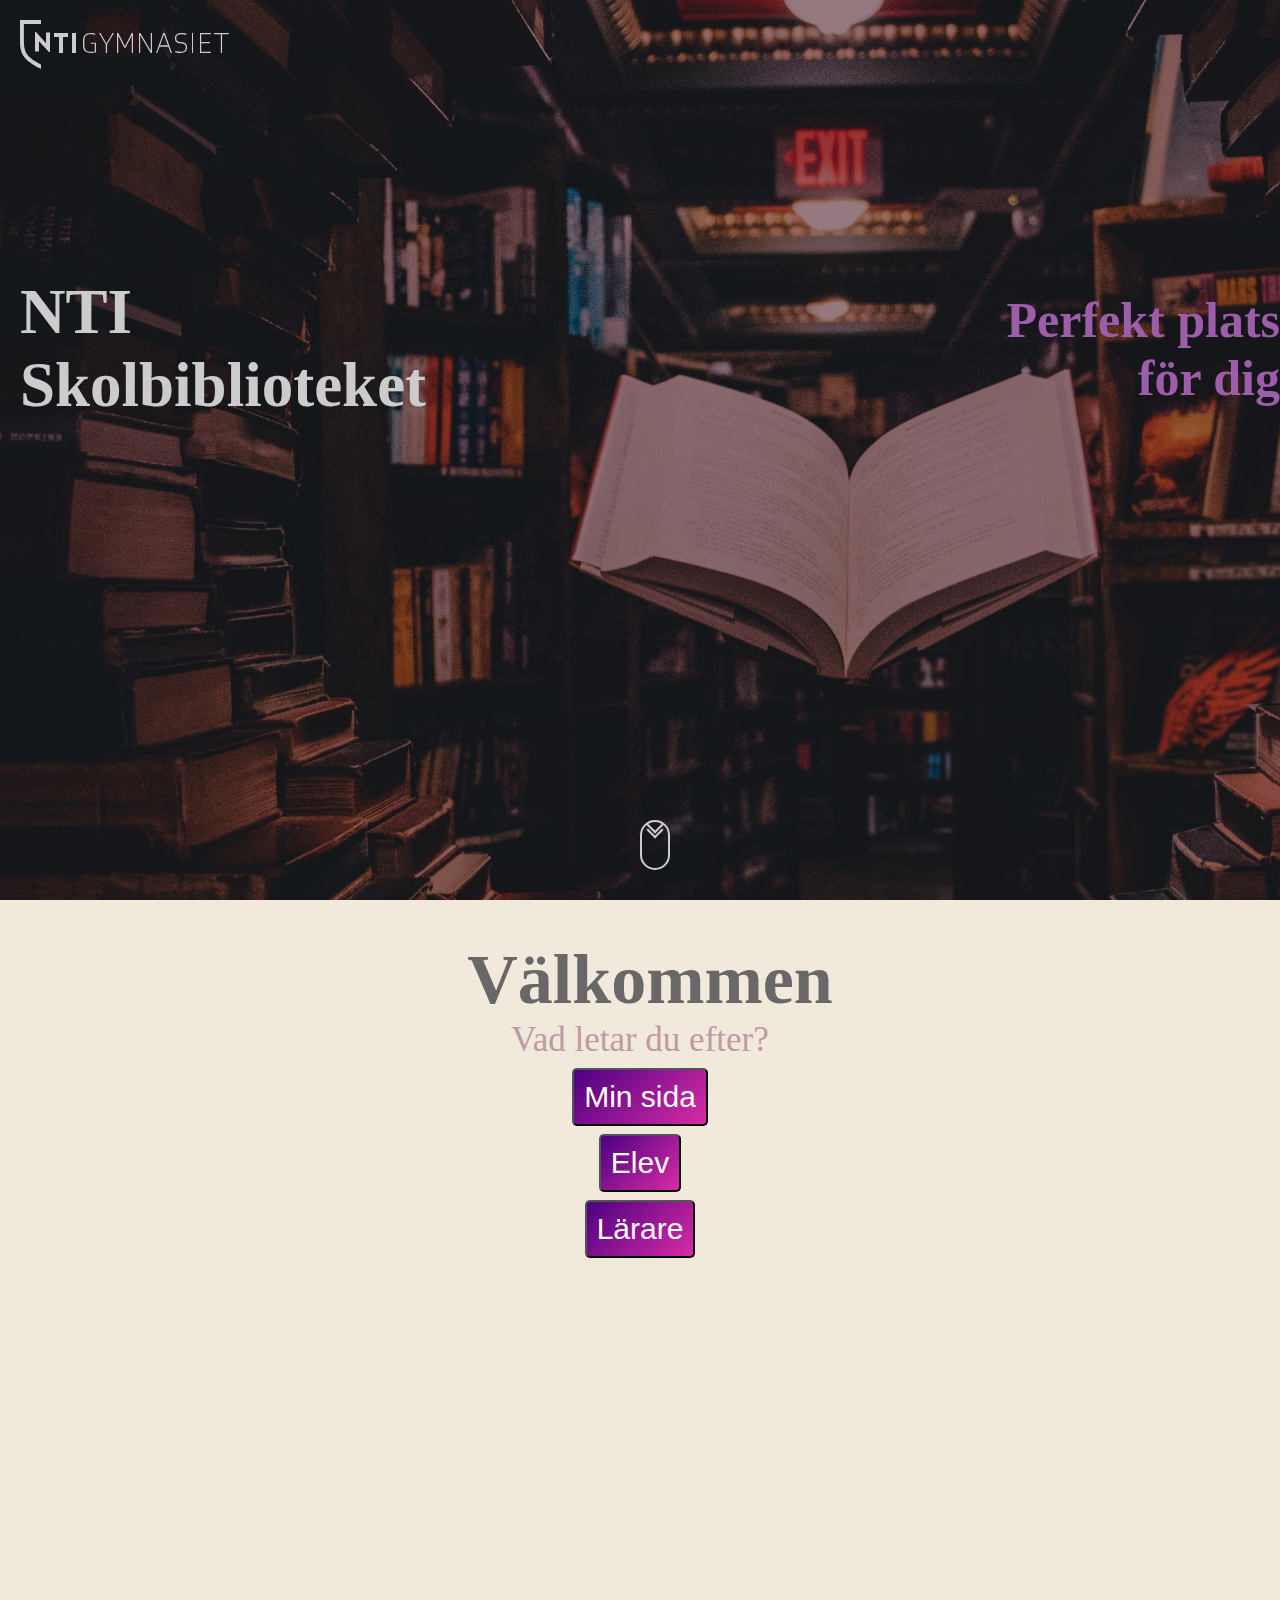
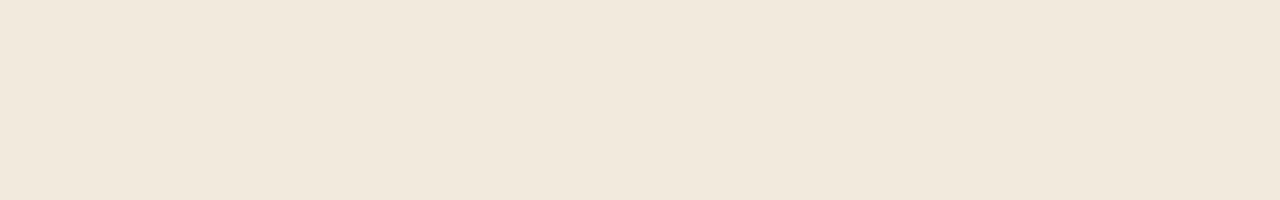
<file: GYA/GYA/gymnasiearbete/arrow.html>
<!DOCTYPE html>
<html lang="sv">
<head>
    <meta charset="utf-8">
    <meta name="viewport" content="width=device-width, initial-scale=1">
    <title>Document</title>
    <link rel="stylesheet" href="arrow.css">
</head>
<body>
   <section id="sec-1">
        <header>
            <div>
                <a href="https://www.ntigymnasiet.se/stockholm/">
                <img src="./bilder/nti_logo.svg"></a>
            </div>
        </header>
  
       <div class="container">
           <div class="start">
               <h1> NTI <br>
                Skolbiblioteket</h1>
           </div>
           <div class="start1">
               <h2>Perfekt plats <br>
                för dig</h2>
           </div> 
           <a class="scroll-down-holder" href="#sec-2"> 
           <div class="scroll-down"></div>
           </a>
       </div>
   </section>
   <section id="sec-2">
        <main>
            <div class="content">
                <div class="main-title animate__animated animate__fadeIn">
                    <h1 class="h1Sec">Välkommen</h1>
                </div>
                <div class="wrapperbtn">
                    <span class="title animate__animated animate__fadeInDown">Vad letar du efter?</span>
                    <a href="min-sida.html">
                        <button type="button">Min sida</button>
                    </a>

                    <a href="elev.html">
                    <button type="button"> Elev</button>
                    </a>
                    <a href="larare.html">
                        <button type="button"> Lärare</button>
                    </a>
                </div>
            </div>
        </main>
       
   </section>
</body>
</html>
</file>
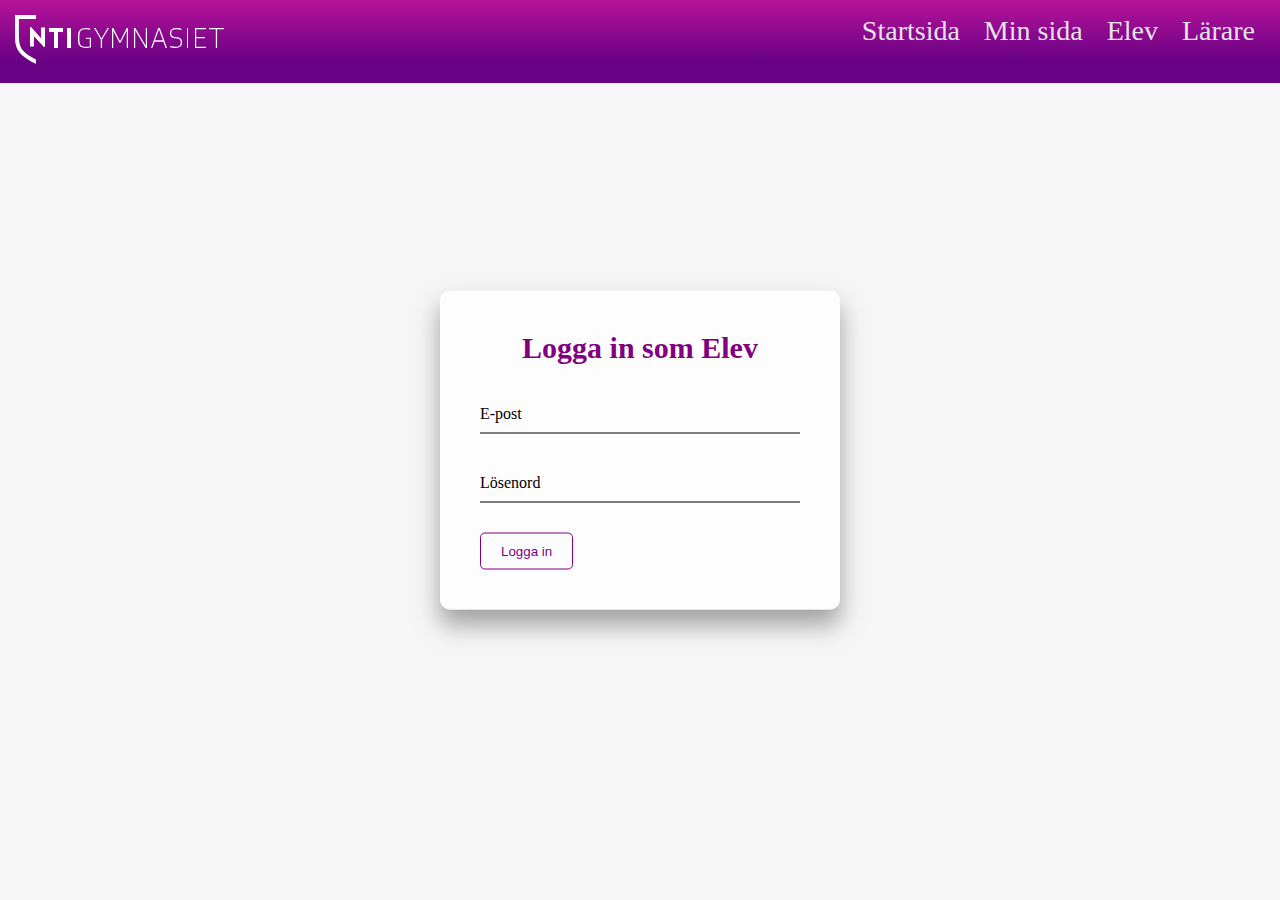
<file: GYA/GYA/gymnasiearbete/elev.html>
<!DOCTYPE html>
<html lang="sv">
<head>
    <meta charset="utf-8">
    <meta name="viewport" content="width=device-width, initial-scale=1">
    <title>Elevsida</title>
    <link rel="stylesheet" href="style.css">
</head>
<body>
    <header>
            <nav class="top">
                <div>
                    <a href="https://www.ntigymnasiet.se/stockholm/"><img id="nti" src="./bilder/nti_logo.svg" alt="nti"></a> 
                </div>
            <ul class="meny">
                <a href="index.html"><li>Startsida</li></a>
                <a href="min-sida.html"><li>Min sida</li></a>
                <a href="elev.html"><li>Elev</li></a>
                <a href="larare.html"><li>Lärare</li></a>
            </ul>
            </nav> 
    
    </header>
    <main>
        <div class="inloggningsBox">
            <h2>Logga in som Elev</h2>
            <form>
                <div class="inputBox">
                    <input type="text" name="" required= "">
                    <label>E-post</label> 
                </div>
                <div class="inputBox">
                    <input type="password" name="" required= "">
                    <label>Lösenord</label> 
                </div>
                <input type="submit" name="" value="Logga in">
            </form>
        </div>
        <!-- <div class="box">
            <form>
                <h4>Logga in som elev</h4>
                <input for="logga" type="text" placeholder="E-post"></input>
                <input for="logga" type="password" placeholder="Lösenord"></input> <br>
                <button>Logga in</button>
            </form>
        </div> -->
    </main>
</body>
</html>
</file>
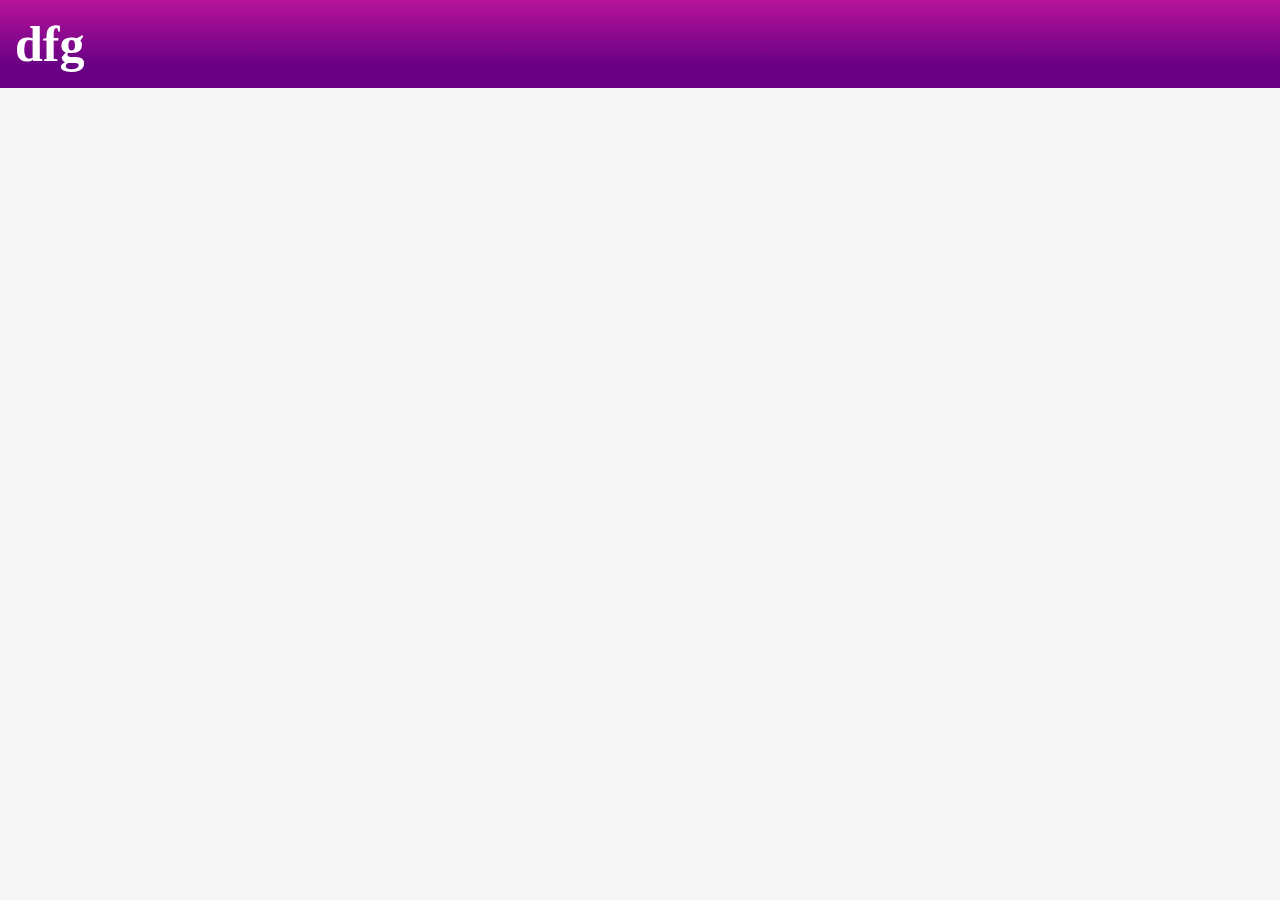
<file: GYA/GYA/gymnasiearbete/kontakt.html>
<!DOCTYPE html>
<html lang="sv">
<head>
    <meta charset="utf-8">
    <meta name="viewport" content="width=device-width, initial-scale=1">
    <title></title>
    <link rel="stylesheet" href="style.css">
</head>
<body>
    <nav class="top">
        <h1>dfg</h1>
    </nav>
</body>
</html>
</file>
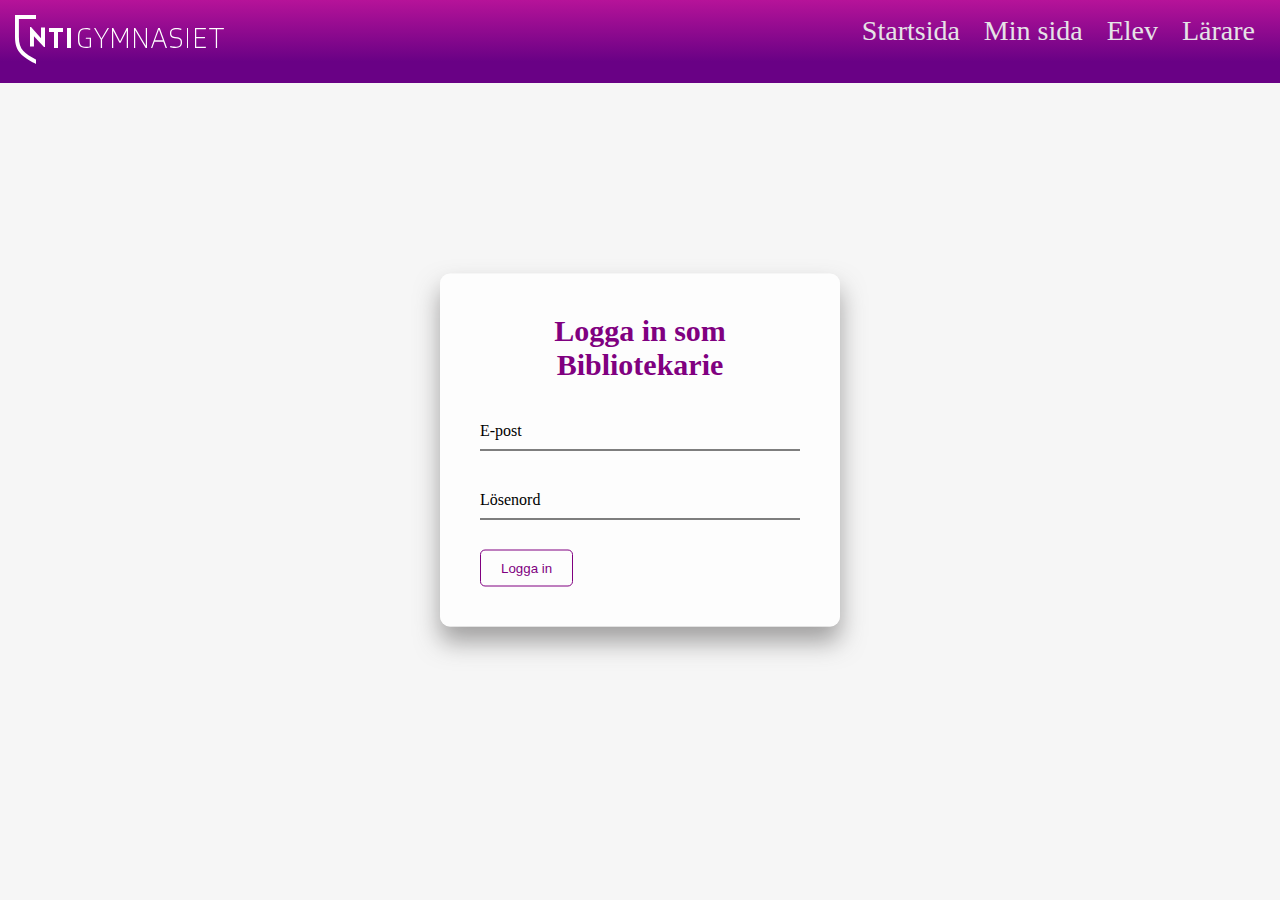
<file: GYA/GYA/gymnasiearbete/larare.html>
<!DOCTYPE html>
<html lang="sv">
<head>
    <meta charset="utf-8">
    <meta name="viewport" content="width=device-width, initial-scale=1">
    <title>Lärarens sida</title>
    <link rel="stylesheet" href="style.css">
</head>
<body>
    <header>
        <div class="top">
            <nav>
                <div>
                    <a href="https://www.ntigymnasiet.se/stockholm/"><img id="nti" src="./bilder/nti_logo.svg" alt="nti"></a> 
                </div>
            <ul class="meny">
                <a href="index.html"><li>Startsida</li></a>
                <a href="min-sida.html"><li>Min sida</li></a>
                <a href="elev.html"><li>Elev</li></a>
                <a href="larare.html"><li>Lärare</li></a>
            </ul>
            </nav>
        </div>
    </header>
    <main>
        <div class="inloggningsBox">
            <h2>Logga in som Bibliotekarie</h2>
            <form>
                <div class="inputBox">
                    <input type="text" name="" required= "">
                    <label>E-post</label> 
                </div>
                <div class="inputBox">
                    <input type="password" name="" required= "">
                    <label>Lösenord</label> 
                </div>
                <input type="submit" name="" value="Logga in">
            </form>
        </div>
        <!-- <div class="box">
            <form>
                <h4>Logga in som elev</h4>
                <input for="logga" type="text" placeholder="E-post"></input>
                <input for="logga" type="password" placeholder="Lösenord"></input> <br>
                <button>Logga in</button>
            </form>
        </div> -->
    </main>
    
</body>
</html>
</file>
<file: GYA/GYA/gymnasiearbete/arrow.css>
*{
    padding: 0;
    margin: 0;
    box-sizing: border-box;
}
html{
    font-size: 40px;
    font-family:'Monteserrat';
    scroll-behavior: smooth;
}
section {
    min-height: 100vh;
    width: 100%;
    /* display: flex;
    align-items: center;
    justify-content: center; */
}
.h1Sec{
    margin-top: 40px;
    font-size: 70px;
    color: rgb(105, 103, 103);
    text-decoration: none;
}
h1{
    font-size: 63px;
    color: white;
    text-decoration: none;
    margin-left: 20px;
}
h2{
    font-size: 50px;
    color: rgb(195, 117, 211);
    text-decoration: none;
    text-align: right;
}
.container {
    width: 100%;
    height: 500px;
   display: flex;
   justify-content: space-between;
   align-items: center;
}
header{
    margin-top: 0;
    width: 100%;
    display: flex;
    align-items: left;
    padding: 20px;
}
#sec-1 {
    background-image: url("./bilder/book2.jpg");
    background-size: cover;
    /* background-color: #a972d3; */
    background-color: #be9aa4;
    background-blend-mode: multiply;
    filter: brightness(80%);
    transform: translateZ(-1px);
}
#sec-2{
    background-color: #f1e9db;
}
.scroll-down {
    height: 50px;
    width: 30px;
    border: 2px solid rgb(255, 255, 255);
    position: absolute;
    left: 50%;
    bottom: 20px;
    border-radius: 50px;
    cursor: pointer;
}
.scroll-down-holder {
    position: absolute;
    margin-left: auto;
    margin-right: auto;
    width: fit-content;
    height: fit-content;
    left: 0;
    right: 0;
    bottom: 10px;
    top: auto;

}

.scroll-down::before,
.scroll-down::after {
    content: '';
    position: absolute;
    top: 20%;
    left: 50%;
    border: 2px solid rgb(255, 255, 255);
    height: 10px;
    width: 10px;
    transform: translate(-50%, -100%) rotate(45deg);
    border-top: transparent;
    border-left: transparent;
    animation: scroll-down 1s ease-in-out infinite;
}
.scroll-down::after {
    top: 30%;
    animation-delay: .3s;
}
@keyframes scroll-down {
    0%{
        opacity: 0;
    }
    30% {
        opacity: 1;
    }
    60% {
        opacity: 1;
    }
    100%{
        opacity: 0;
        top: 90%;
    }
}

/* meny */
main {
    width: 100%;
    height: 100%;
    display: flex;
    align-items: center;
}


main .content {
    width: 100%;
    height: 100%;
    display: flex;
    align-items: center;
    flex-direction: column;
    align-items: center;
}

main .content .main-title {
    max-width: 350px;
    width: 100%;
    text-align: center;
    font-size: 30px;
    color: #503d4f;

}
main .content .wrapperbtn {
    max-width: 350px;
    width: 100%;
    display: flex;
    flex-direction: column;
    align-items: center;
}
main .content .title {
    color: #be9aa4;
    font-size: 35px;
    width: 100%;
    text-align: center;
}
main .content .wrapperbtn button {
    background-image: linear-gradient(-45deg, #d82ca4 0, rgb(76, 0, 130) 100%);
    padding: 10px;
    margin-top: 8px;
    width: 100%;
    font-size: 20px;
    color: white;
    border-radius: 5px;
    font-size: 20px;
}
main .content .wrapperbtn button:hover {
    background-image: linear-gradient(-45deg, rgb(76, 0, 130), #d82ca4 0,  100%);
}
main .content .wrapperbtn button a{
    text-decoration: none;
    color: rgb(255, 255, 255);
}
@media (min-width:1100px) {
   
    main .content .main-title {
        font-size: 40px;
        max-width: none;
    }
    main .content .wrapperbtn {
        max-width: none;
    }
    main .content .wrapperbtn button {
        font-size: 30px;
        max-width: 500px;
    }

}
</file>
<file: GYA/GYA/gymnasiearbete/style.css>
/* Enkel CSS-reset */
html {
    box-sizing: border-box;
}
*, *:before, *:after {
    box-sizing: inherit;
}
body, h1, h2, h3, h4, h5, h6, p, ul {
    margin: 0;
    padding: 0;
}
body {
    width: auto;
    height: auto;
    background-color: #F6F6F6;
}
header {
    height: auto;
    display: flex;
    flex-direction: column;
}


/* Top */
.container{
    background-image: url("./bilder/book.jpg");
    background-color: #C26BFF;
    background-blend-mode: multiply;
    filter: brightness(70%);
    transform: translateZ(-1px);
}
nav {
    display: flex;
    justify-content: space-between;
    padding: 15px;
}

.container-bottom {
    padding-top: 40px;
    padding-bottom: 40px;
    height: 100%;
    display: flex;
    flex-direction: row;
    justify-content: space-evenly;
    
    /* parallax */    
    transform: translateZ(0);
      
}
.vertical{
    display: flex;
    flex-direction: column;
    align-items: center;
}

header a {
    text-decoration: none;
    cursor: pointer;
    color: rgb(218, 218, 218);
}
header a:hover {
    cursor: pointer;
}

header ul li {
    display: inline;
    font-size: 28px;
    color: rgb(230, 227, 231);
    text-align: right;
    padding: 0 10px;
}
header ul li:hover {
    display: inline;
    font-size: 28px;
    color: rgb(255, 255, 255);
    text-align: right;
    padding: 0 10px;
}

/* inloggning */
.inloggningsBox {
    position: absolute;
    top: 50%;
    left: 50%;
    transform: translate(-50%, -50%);
    width: 400px;
    padding: 40px;
    background: rgba(255, 255, 255, 0.8);
    box-sizing: border-box;
    box-shadow: 0 15px 25px rgba(78, 76, 76, 0.5);
    border-radius: 10px;
}
.inloggningsBox h2 {
    margin: 0 0 30px;
    padding: 0;
    color: purple;
    text-align: center;
}
.inloggningsBox .inputBox {
    position: relative;
}
.inloggningsBox .inputBox input {
    width: 100%;
    padding: 10px 0;
    font-size: 16px;
    color: #000;
    letter-spacing: 1px ;
    margin-bottom: 30px;
    border: none;
    border-bottom: 1px solid #000;
    outline: none;
    background: transparent;
}
.inloggningsBox .inputBox label {
    position: absolute;
    top: 0;
    left: 0;
    padding: 10px 0;
    font-size: 16px;
    color: #000;
    pointer-events: none;
    transition: .5s;
}
.inloggningsBox .inputBox input:focus ~ label, .inloggningsBox .inputBox input:valid ~ label {
    top: -18px;
    left: 0;
    color: purple;
    font-size: 12px;
}
.inloggningsBox input[type="submit"] {
    background: transparent;
    border: none;
    outline: none;
    color: purple;
    background: none;
    padding: 10px 20px;
    cursor: pointer;
    border-radius: 5px;
    border: 1px solid purple;
}

.inloggningsBox input[type="submit"]:hover {
    background-color: purple;
    color: white;
}



/* header .meny {
    padding: 0 10px 10px 900px;
    margin-top: auto;
} */

h4 {
    font-size: 25px;
    color: rgb(116, 112, 112);
}

.top {
    width: 100%;
    background: linear-gradient(0deg, rgba(105,1,133,1) 26%, rgba(182,19,153,1) 100%);
}
/* /*background-image: linear-gradient(-45deg,#dd0890 0,indigo 100%);
 */
h1 {
    font-size: 50px;
    color: white;
    text-align: center;

}

.info {
    font-size: 55px;
    color: rgb(76, 50, 95);
}
 .box {
    box-sizing: border-box;
    border-radius: 15px;
    box-shadow: 5px 5px 5px 5px rgb(183, 182, 184);
    height: 100%;
    margin: 50px;
    width: 30%;
    background: rgb(255, 255, 255);
    padding: 50px;
    text-align: center;
} 
/*
    input[type="text"], input[type="password"] {
    border-radius: 10px;
    border: 2px solid #aaa;
    outline: none;
    height: 27px;
    width: 50%;
    background-color: rgb(255, 255, 255);
    font-size: 20px;
    font-weight: 40px;
    margin: 15px auto 7px auto;
    box-sizing: border-box;
    transition: 0.5s;
    padding: 10px;
}

input[type="text"]:focus, input[type="password"]:focus {
    border-color: rgb(173, 107, 199);
    box-shadow: 0 0 9px 0 rgb(173, 107, 199);
}

button {
    color: rgb(255, 255, 255);
    background-color: rgb(212, 162, 223);
    border: 2px solid #aaa;
    border-radius: 10px;
    font-size: 20px;
    margin-top: 10px;
}
button:hover {
    border-color: rgb(173, 107, 199);
    color: purple;
    background-color: rgb(189, 93, 184);
}

h3 {
    font-size: 40px;
    color: red;
    margin: 50px 0 0 300px;
} */

/* js */
.ml1 {
    font-weight: 900;
    font-size: 4.5em;
    margin: 80px;
}

.ml1 .letter {
    display: inline-block;
    line-height: 1em;
}

.ml1 .text-wrapper {
    position: relative;
    display: inline-block;
    padding-top: 0.1em;
    padding-right: 0.05em;
    padding-bottom: 0.15em;
    margin-bottom: 150px;
}

.ml1 .line {
    opacity: 0;
    position: absolute;
    left: 0;
    height: 3px;
    width: 100%;
    background-color: #fff;
    transform-origin: 0 0;
}

.ml1 .line1 {
    top: 0;
}
.ml1 .line2 {
    bottom: 0;
}

/* Main */
main{
    height: auto;
    display: flex;
    justify-content: center;
    flex-direction: column;
    align-items: center;
}
.box-two{
    display: flex;
    flex-direction: row;
    justify-content: space-between;
    padding: 15px;
    margin-top: 20px;
}
.grey-box {
    padding: 20px;
    border-radius: 20px;
    background: rgb(207, 207, 207);
    display: flex;
    justify-content: space-between;
    height: auto;
    margin-bottom: 20px;
}
.right{
    width: 30%;
    border-left: solid rgb(163, 163, 163) 2px;
    text-align: left;
    padding: 5px;
}
h2{
    color: black;
    font-size: 30px;
}
p{
    font-size: 20px;
}

.wishing-well{
    /* change class for form */
    width: 100%;
}
</file>
